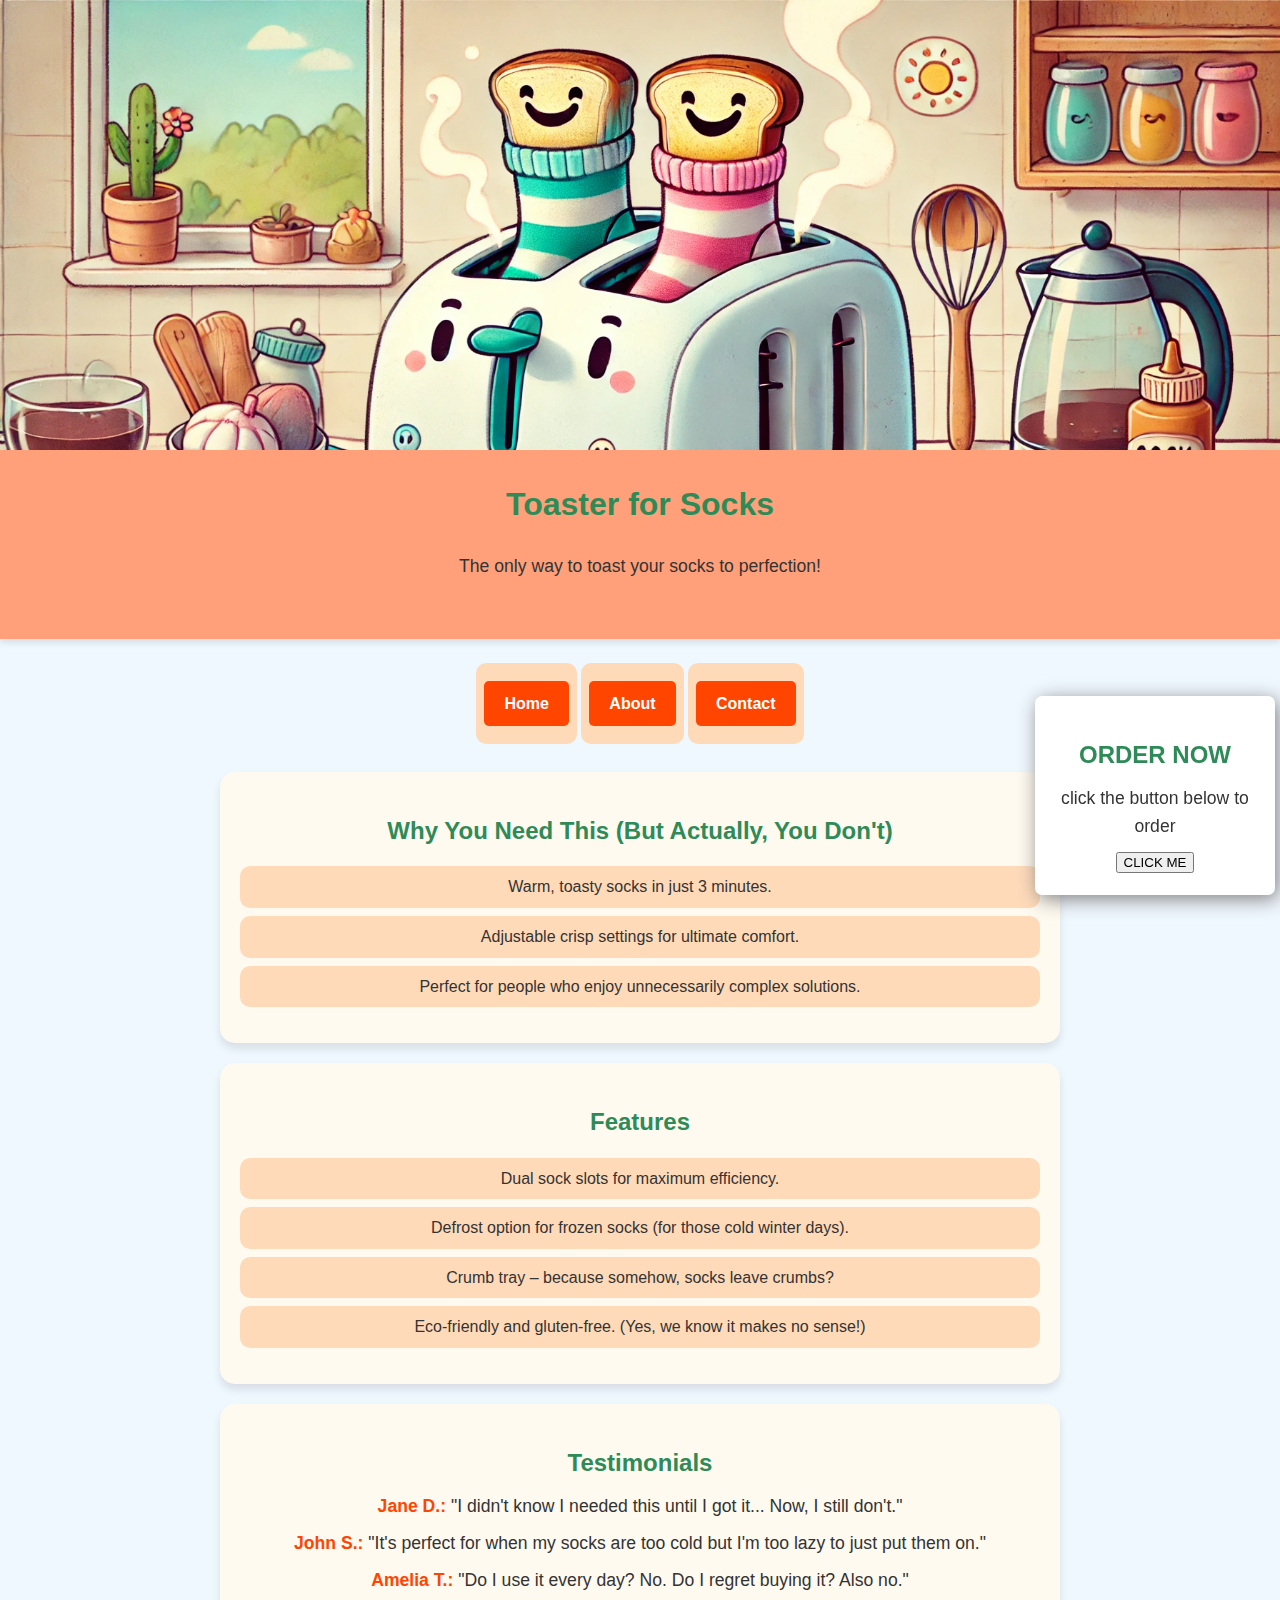
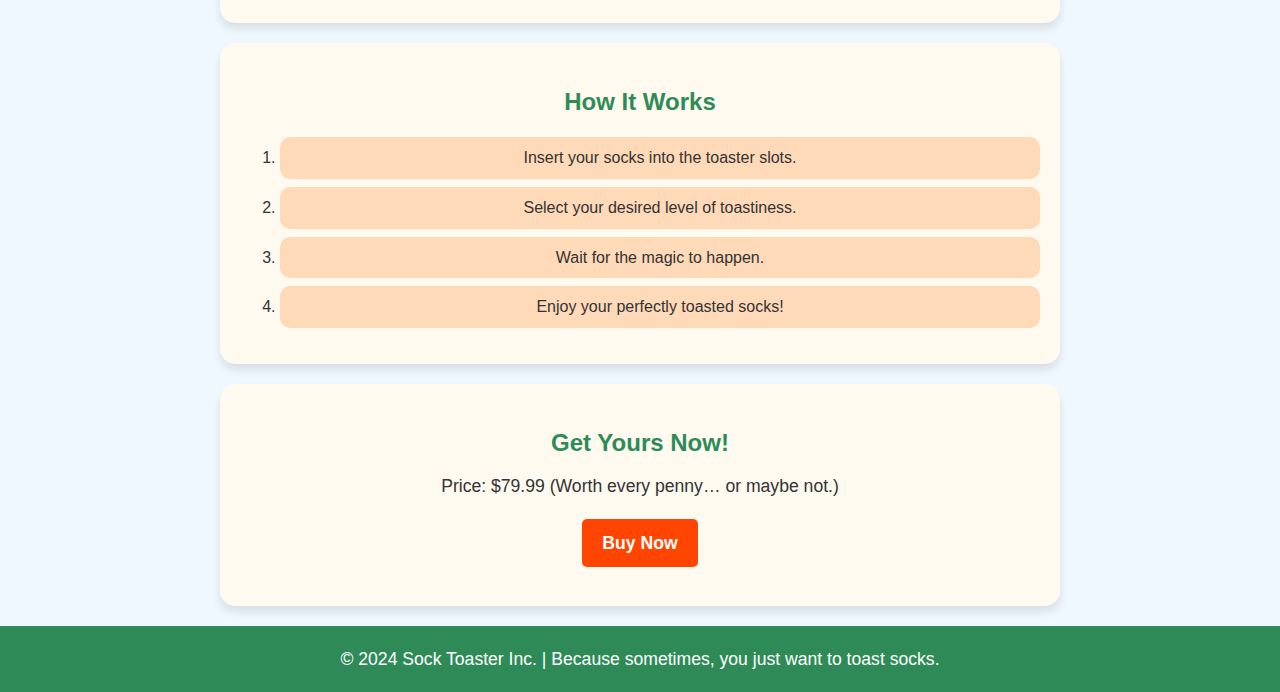
<file: oefening-03/index.html>
<!DOCTYPE html>
<html lang="en">
<head>
  <meta charset="UTF-8" />
  <meta name="viewport" content="width=device-width, initial-scale=1.0" />
  <title>Toaster for Socks - The Ultimate Sock Warming Experience!</title>
  <link rel="stylesheet" href="css/style.css" />
</head>
<body>
<aside>
  <h2>ORDER NOW</h2>
  <p>click the button below to order</p>
  <button>CLICK ME</button>
</aside>

<header>
  <img src="sock-toaster.webp" alt="" height="100" width="100%" />
  <h1>Toaster for Socks</h1>
  <p>The only way to toast your socks to perfection!</p>
</header>

<nav>
  <ul>
    <li><a href="#">Home</a></li>
    <li><a href="#">About</a></li>
    <li><a href="#">Contact</a></li>
  </ul>
</nav>

<section>
  <h2>Why You Need This (But Actually, You Don't)</h2>
  <ul>
    <li>Warm, toasty socks in just 3 minutes.</li>
    <li>Adjustable crisp settings for ultimate comfort.</li>
    <li>Perfect for people who enjoy unnecessarily complex solutions.</li>
  </ul>
</section>

<section>
  <h2>Features</h2>
  <ul>
    <li>Dual sock slots for maximum efficiency.</li>
    <li>Defrost option for frozen socks (for those cold winter days).</li>
    <li>Crumb tray – because somehow, socks leave crumbs?</li>
    <li>Eco-friendly and gluten-free. (Yes, we know it makes no sense!)</li>
  </ul>
</section>

<section>
  <h2>Testimonials</h2>
  <p>
    <strong>Jane D.:</strong> "I didn't know I needed this until I got it...
    Now, I still don't."
  </p>
  <p>
    <strong>John S.:</strong> "It's perfect for when my socks are too cold
    but I'm too lazy to just put them on."
  </p>
  <p>
    <strong>Amelia T.:</strong> "Do I use it every day? No. Do I regret
    buying it? Also no."
  </p>
</section>

<section>
  <h2>How It Works</h2>
  <ol>
    <li>Insert your socks into the toaster slots.</li>
    <li>Select your desired level of toastiness.</li>
    <li>Wait for the magic to happen.</li>
    <li>Enjoy your perfectly toasted socks!</li>
  </ol>
</section>

<section>
  <h2>Get Yours Now!</h2>
  <p>Price: $79.99 (Worth every penny… or maybe not.)</p>
  <p><a href="#">Buy Now</a></p>
</section>

<footer>
  <p>
    &copy; 2024 Sock Toaster Inc. | Because sometimes, you just want to
    toast socks.
  </p>
</footer>
</body>
</html>
</file>
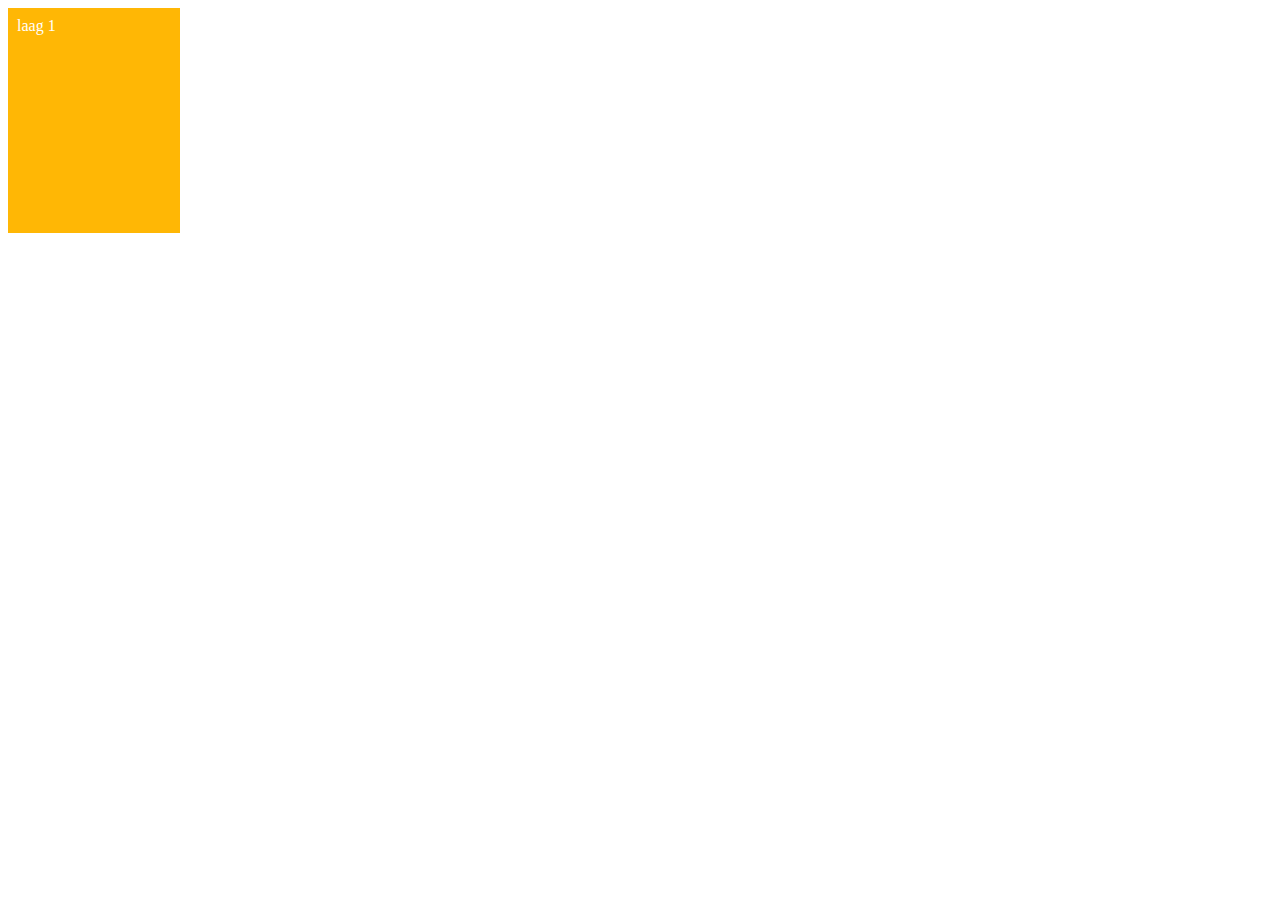
<file: oefening-05/index.html>
<!DOCTYPE html>
<html lang="en">
<head>
    <meta charset="UTF-8">
    <meta name="viewport" content="width=device-width, initial-scale=1.0">
    <link rel="stylesheet" href="css/style.css">
    <title>Oefening5</title>
</head>
<body>
    <main>
        <article>laag 1</article>
        <article>laag 2</article>
        <article>laag 3</article>
    </main>
</body>
</html>
</file>
<file: oefening-03/css/style.css>
aside {
  padding: 20px;
  text-align: center;
  width: 200px;
  border-radius: 7px;
  background-color: white;
  box-shadow: 3px 4px 20px 0px gray;
  position: fixed;
  bottom: 5px;
  right: 5px;

  /* positioneer dit element in de rechterbenedenhoek */
}

/* General Styles */
body {
  font-family: "Arial", sans-serif;
  background-color: #f0f8ff;
  color: #333;
  margin: 0;
  padding: 0;
  line-height: 1.6;
}

h1,
h2 {
  font-family: "Comic Sans MS", cursive, sans-serif;
  color: #2e8b57;
  text-align: center;
}

p {
  font-size: 1.1em;
  margin: 0.5em 0;
  text-align: center;
}

ul {
  list-style-type: none;
  padding: 0;
}

li {
  background-color: #ffebcd;
  margin: 0.5em 0;
  padding: 10px;
  border-radius: 10px;
  text-align: center;
}

header {
  background-color: #ffa07a;
  text-align: center;
  box-shadow: 0px 4px 6px rgba(0, 0, 0, 0.1);
  padding-bottom: 50px;
}

nav ul {
  text-align: center;
}

nav ul li {
  display: inline-block;
}

img {
  height: 450px;
  object-fit: cover;
  object-position: top;
}

footer {
  background-color: #2e8b57;
  color: white;
  text-align: center;
  padding: 10px 0;
  width: 100%;
}

/* Sections */
section {
  margin: 20px auto;
  padding: 20px;
  max-width: 800px;
  background-color: #fffaf0;
  border-radius: 15px;
  box-shadow: 0px 6px 8px rgba(0, 0, 0, 0.1);
}

h2 {
  margin-bottom: 10px;
}

ul li,
ol li {
  background-color: #ffdab9;
  margin: 0.5em 0;
  padding: 8px;
  border-radius: 10px;
}

/* Buttons */
a {
  background-color: #ff4500;
  color: white;
  text-decoration: none;
  padding: 10px 20px;
  border-radius: 5px;
  font-weight: bold;
  display: inline-block;
  margin: 10px 0;
}

a:hover {
  background-color: #ff6347;
}

/* Testimonials */
p strong {
  color: #ff4500;
}

/* Hover effect for list items */
li:hover {
  background-color: #f08080;
  transition: background-color 0.3s;
}
</file>
<file: oefening-05/css/style.css>
article {
    width: 12vw;
    height: 23vh;
    padding: 1vh;
    color: white;
}


article:nth-child(1) {
    padding: ;
    background-color: #ffb705;
}
</file>
